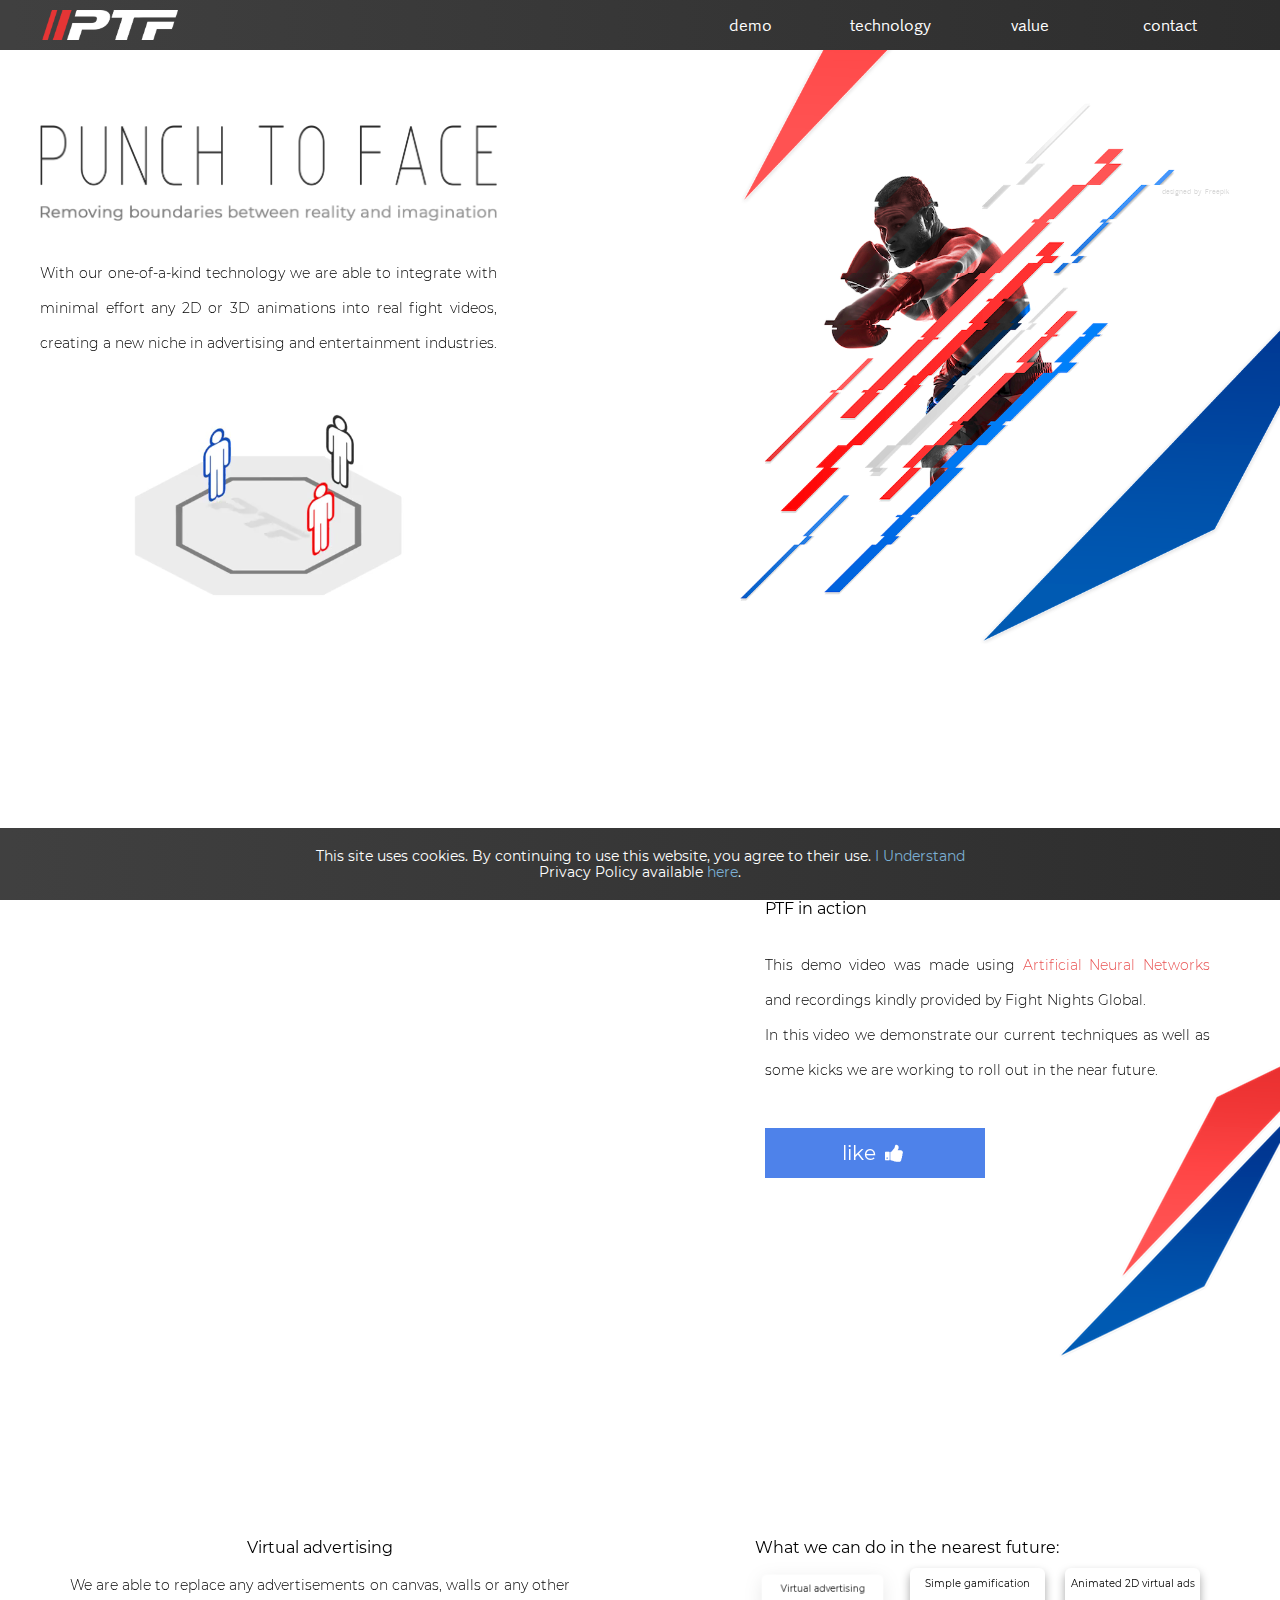
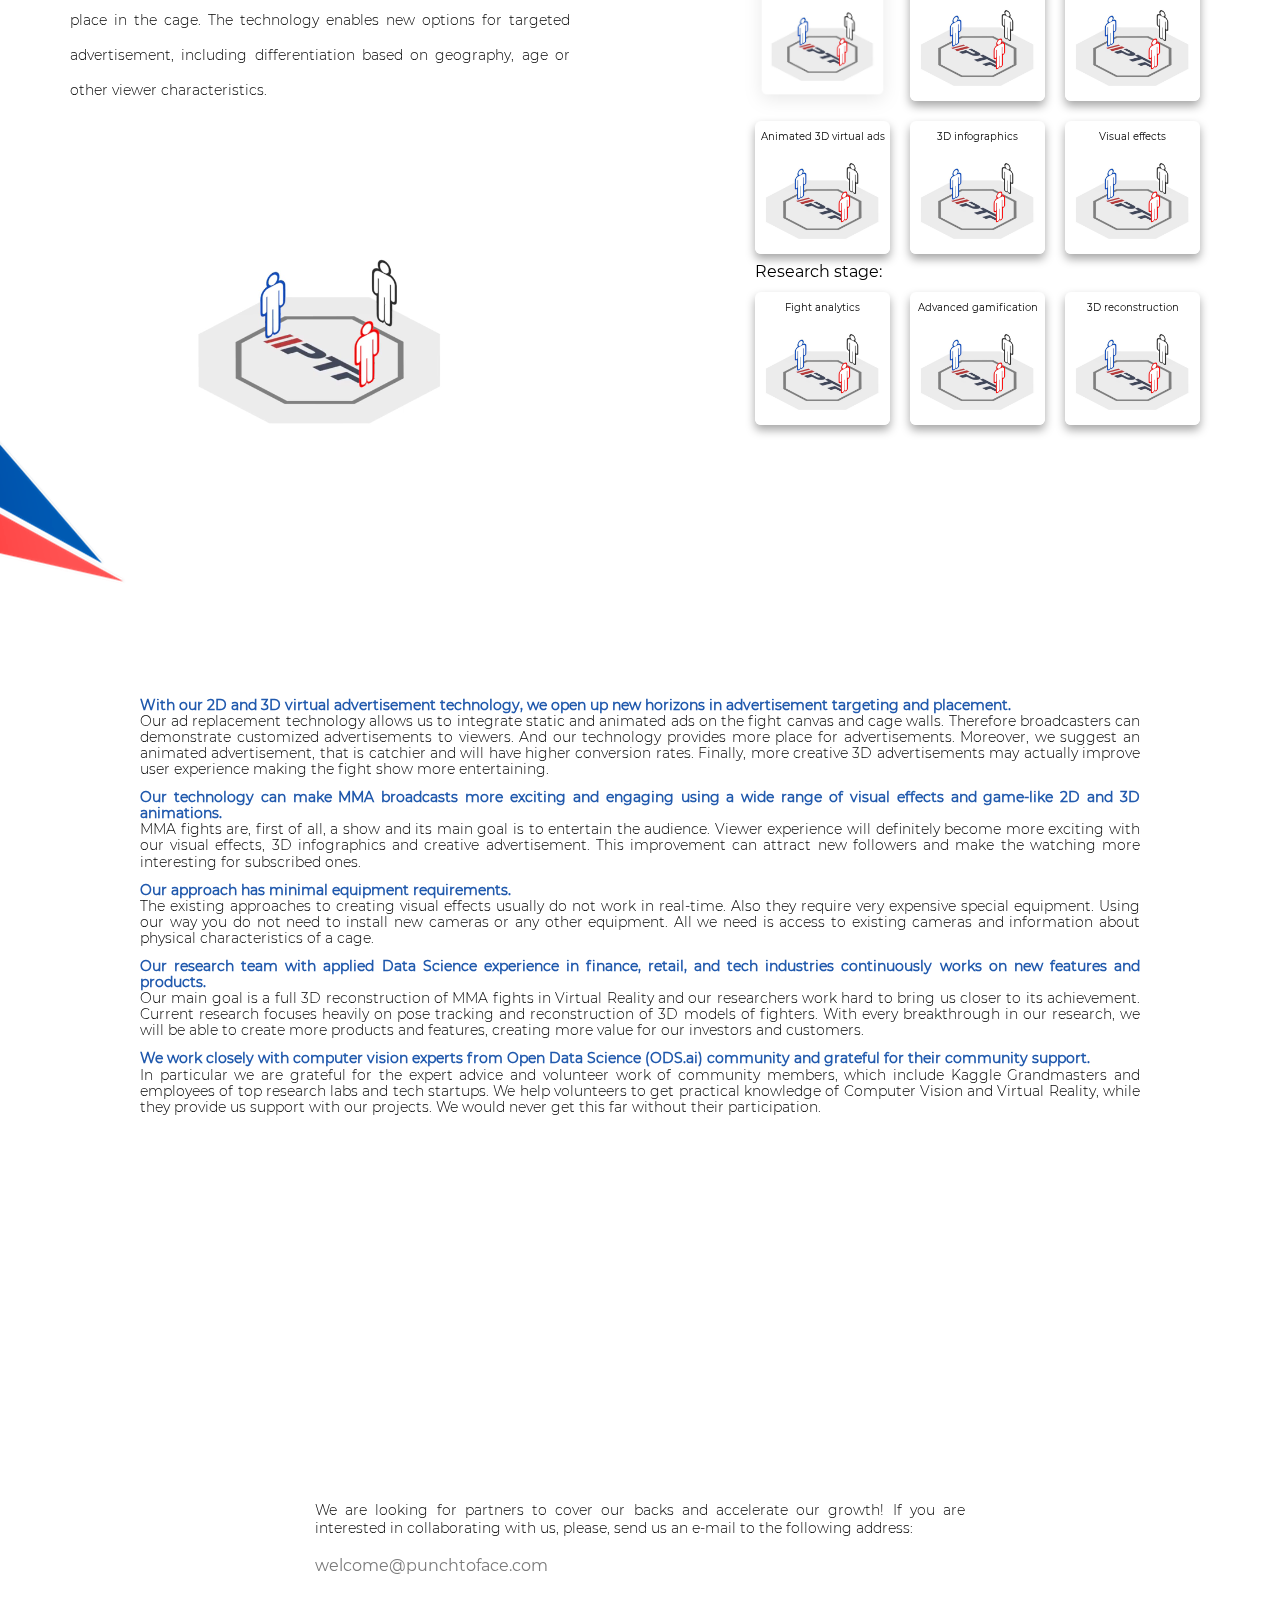
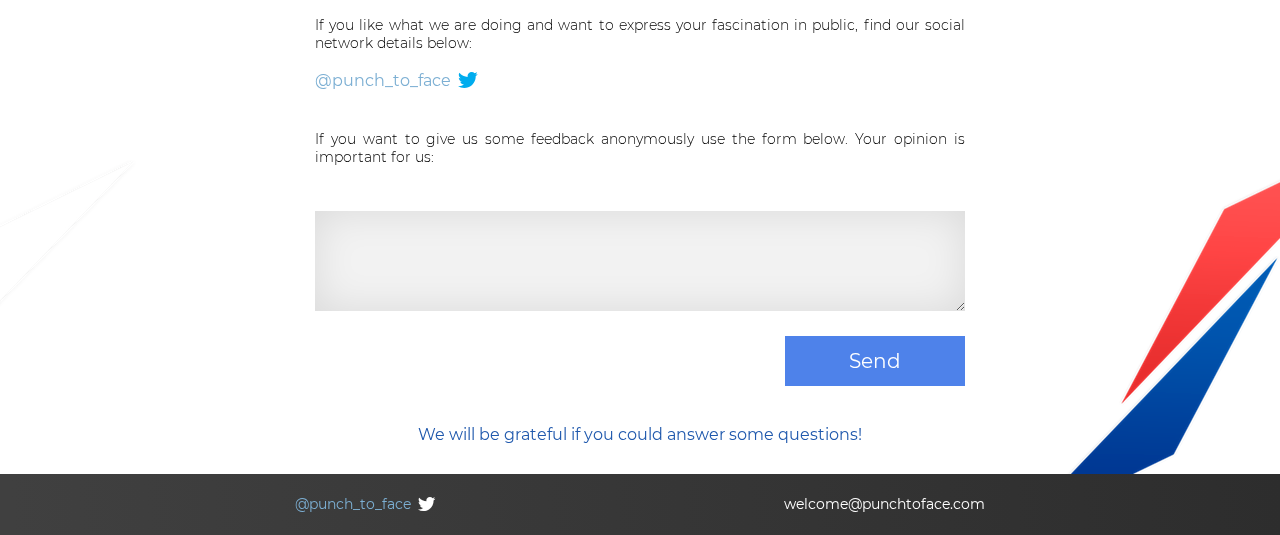
<file: index.html>
<!DOCTYPE html>
<html>
	<head>
		<html lang="en">
	<head>
		<!-- Global site tag (gtag.js) - Google Analytics -->
		<script async src="https://www.googletagmanager.com/gtag/js?id=UA-163800432-1"></script>
		<script>
		window.dataLayer = window.dataLayer || [];
		function gtag(){dataLayer.push(arguments);}
		gtag('js', new Date());

		gtag('config', 'UA-163800432-1');
		</script>

		<meta charset="utf-8">

		<title>Punch To Face</title>

		<link rel="apple-touch-icon" sizes="180x180" href="styles/favicon/apple-touch-icon.png">
		<link rel="icon" type="image/png" sizes="32x32" href="styles/favicon/favicon-32x32.png">
		<link rel="icon" type="image/png" sizes="16x16" href="styles/favicon/favicon-16x16.png">
		<link rel="manifest" href="styles/favicon/site.webmanifest">
		<link rel="stylesheet" type="text/css" href="styles/normalize.css">
		<link rel="stylesheet" type="text/css" href="styles/styles.css">
		<link rel="stylesheet" type="text/css" href="styles/fonts.css"> 
		<link rel="stylesheet" type="text/css" href="styles/header.css">
		<link rel="stylesheet" type="text/css" href="styles/main.css">
		<link rel="stylesheet" type="text/css" href="styles/footer.css">
		<link rel="stylesheet" href="styles/owl.carousel.min.css">
		<link rel="stylesheet" href="styles/owl.theme.default.min.css">
		<link rel="stylesheet" type="text/css" href="styles/media.css">

		<!-- meta http-equiv="Cache-Control" content="no-cache" -->
		<meta name="viewport" content="width=device-width, initial-scale=1">
	</head>
	<body>
		<header class="headbar">
			<div class="header__container flex-container">
				<a class="header__logo__link" href="#home">
					<div class="header__logo">
						<img src="img/ptf_logo_white.png">
					</div>
				</a>
				
				<ul class="header__navbar">
					<li>
						<a class="nav__link" href="#demo">demo</a>
					</li>
					<li>
						<a class="nav__link" href="#technology">technology</a>
					</li>
					<li>
						<a class="nav__link" href="#value">value</a>
					</li>
					<li>
						<a class="nav__link" href="#contact">contact</a>
					</li>
				</ul>
				<button class="mobile-nav__btn">
					<span class="icon-menu mob-nav__icon"></span>
				</button>
			</div>		
		</header>
		
		<div class="header__navbar_mobile flex-container">
			<ul class="navbar_mobile">
				<li>
					<a class="nav__link_mobile" href="#demo">demo</a>
				</li>
				<li>
					<a class="nav__link_mobile" href="#technology-mob">technology</a>
				</li>
				<li>
					<a class="nav__link_mobile" href="#value">value</a>
				</li>
				<li>
					<a class="nav__link_mobile" href="#contact">contact</a>
				</li>
			</ul>
		</div>
		
		<main id="home">
			<section class="intro__container flex-container">
				<figure class="intro__wrap">
					<div class="intro__project-name">
						<img src="img/ptfheadslogan1.png" alt="Punch To Face">
					</div>

					<figcaption class="intro__block_left">
						<h1 class="visually-hidden">
							Punch To Face
						</h1>
						<h2 class="visually-hidden">
							Removing boundaries between reality and imagination
						</h2>
						<p class="general-text intro__description">
							With our one-of-a-kind technology we are able to integrate with minimal effort any 2D or 3D animations into real fight videos, creating a new niche in advertising and entertainment industries.
						</p>
					</figcaption>

					 <div class="intro_pic_secondary">
					 	<a id='octagon_link' href="#technology">
							<video class="octagon__desktop" autoplay loop muted playsinline>
								<source src="video/octagon.webm" type="video/webm">
								<source src="video/octagon.mp4" type="video/mp4">
								<source src="video/octagon.ogv" type="video/ogg">
							</video>
							<video class="octagon__mobile" autoplay loop muted playsinline>
								<source src="video_mobile/octagon_mobile.webm" type="video/webm">
								<source src="video_mobile/octagon_mobile.mp4" type="video/mp4">
								<source src="video_mobile/octagon_mobile.ogv" type="video/ogg">
							</video>
						</a>
					</div>
				</figure>

				<div class="arrow-gif__container">
					<a class="nav__link" href="#demo">
						<img src="img/gif/demo_arrow_gif_2.gif">
					</a>
				</div>

				<figure class="intro__pic_wrap">
					<img src="img/fighter.png" alt="PTF-fighter">
				</figure>

				<a class="freepik" href="https://www.freepik.com">designed by Freepik</a>
					
			</section>

			<section id="demo" class="demo-slide__container flex-container">
				<div class="demo__wrap">
					<!-- <img class="youtube__frame" src="img/youtube-play.png"> -->
					<iframe class="demo-video" src="https://www.youtube.com/embed/l_4FK8nBmEA" frameborder="0" allow="accelerometer; autoplay; encrypted-media; gyroscope; picture-in-picture" allowfullscreen></iframe>

					<div class="like-btn__container">
						<button type="button" class="btn-blue like-btn_mobile" aria-label="LIKE-button">
							<span>like</span>
							<span class="icon-thumbs-up-alt"></span>
						</button>

						<div class="puch__animation__container_mobile">
							<img src="img/gif/punch.gif">
						</div>
					</div>
				</div>

				<div class="demo-descriprion__wrap">
					<h2 class="head-secondary demo-descriprion__head">
						PTF in action
					</h2>

					<p class="general-text demo__description">
						This demo video was made using <span class="line_red">Artificial Neural Networks</span> and recordings kindly provided by <a href="https://fightnights.ru/" title="Fight Nights Global Website">Fight Nights Global</a>.<br>
						In this video we demonstrate our current techniques as well as some kicks we are working to roll out in the near future.
					</p>


					<button type="button" class="btn-blue like-btn" aria-label="LIKE-button">
						<span>like</span>
						<span class="icon-thumbs-up-alt"></span>
					</button>

					<div class="puch__animation__container">
						<img src="img/gif/punch.gif">
					</div>
				</div>
			</section>

			<section id="technology-mob" class="technology__slider__wrap flex-container">
				<h2 class="head-secondary technology__slider__head slider__1__head">
					What we can do in the nearest future:
				</h2>

				<h2 class="head-secondary technology__slider__head slider__2__head">
					Research stage:
				</h2>

				<div class="owl-carousel owl-theme slider-style">
					<div class="item technology-item_mobile virt_adv_item_mob item__active">
						<h3 class="item__head">
							Virtual advertising
						</h3>
						<video class="technology__video_mobile active_pic" autoplay loop muted playsinline>
							<source src="video_mobile/virtual_fix_mobile.webm" type="video/webm">
							<source src="video_mobile/virtual_fix_mobile.mp4" type="video/mp4">
							<source src="video_mobile/virtual_fix_mobile.ogv" type="video/ogg">
						</video>
					</div>

					<div class="item technology-item_mobile simp_gam_item_mob">
						<h3 class="item__head">
							Simple gamification
						</h3>
						<img class="technology__video_frame active_pic" src="img/item_img_frame_mobile.png">
						<video class="technology__video_mobile"  preload="auto" muted playsinline>
							<source src="video_mobile/simple_gamification_mobile.webm" type="video/webm">
							<source src="video_mobile/simple_gamification_mobile.mp4" type="video/mp4">
							<source src="video_mobile/simple_gamification_mobile.ogv" type="video/ogg">
						</video> 					
					</div>

					<div class="item technology-item_mobile 2d_ads_item_mob">
						<h3 class="item__head">
							Animated 2D virtual ads
						</h3>
						<img class="technology__video_frame active_pic" src="img/item_img_frame_mobile.png">
						<video class="technology__video_mobile" preload="auto" muted playsinline>
							<source src="video_mobile/animated_2d_ads_mobile.webm" type="video/webm">
							<source src="video_mobile/animated_2d_ads_mobile.mp4" type="video/mp4">
							<source src="video_mobile/animated_2d_ads_mobile.ogv" type="video/ogg">
						</video>
					</div>

					<div class="item technology-item_mobile vis_eff_item_mob">
						<h3 class="item__head">
							Visual effects
						</h3>
						<img class="technology__video_frame active_pic" src="img/item_img_frame_mobile.png">
						<video class="technology__video_mobile" preload="auto" muted playsinline>
							<source src="video_mobile/virtual_effects_mobile.webm" type="video/webm">
							<source src="video_mobile/virtual_effects_mobile.mp4" type="video/mp4">
							<source src="video_mobile/virtual_effects_mobile.ogv" type="video/ogg">
						</video> 
					</div>

					<div class="item technology-item_mobile 3d_inf_item_mob">
						<h3 class="item__head">
							3D infographics
						</h3>
						<img class="technology__video_frame active_pic" src="img/item_img_frame_mobile.png">
						<video class="technology__video_mobile" preload="auto" muted playsinline>
							<source src="video_mobile/3d_infographics_mobile.webm" type="video/webm">
							<source src="video_mobile/3d_infographics_mobile.mp4" type="video/mp4">
							<source src="video_mobile/3d_infographics_mobile.ogv" type="video/ogg">
						</video> 
					</div>

					<div class="item technology-item_mobile 3d_ads_item_mob">
						<h3 class="item__head">
							Animated 3D virtual ads
						</h3>
						<img class="technology__video_frame active_pic" src="img/item_img_frame_mobile.png">
						<video class="technology__video_mobile" preload="auto" muted playsinline>
							<source src="video_mobile/3d_fix_mobile.webm" type="video/webm">
							<source src="video_mobile/3d_fix_mobile.mp4" type="video/mp4">
							<source src="video_mobile/3d_fix_mobile.ogv" type="video/ogg">
						</video>
					</div>

					<div class="item technology-item_mobile 3d_rec_item_mob">
						<h3 class="item__head">
							3D reconstruction
						</h3>
						<img class="technology__video_frame active_pic" src="img/item_img_frame_mobile.png">
						<video class="technology__video_mobile" preload="auto" muted playsinline>
							<source src="video_mobile/3d_reconstruction_mobile.webm" type="video/webm">
							<source src="video_mobile/3d_reconstruction_mobile.mp4" type="video/mp4">
							<source src="video_mobile/3d_reconstruction_mobile.ogv" type="video/ogg">
						</video> 
					</div>

					<div class="item technology-item_mobile adv_gam_item_mob">
						<h3 class="item__head">
							Advanced gamification
						</h3>
						<img class="technology__video_frame active_pic" src="img/item_img_frame_mobile.png">
						<video class="technology__video_mobile" preload="auto" muted playsinline>
							<source src="video_mobile/advanced_gamification_mobile.webm" type="video/webm">
							<source src="video_mobile/advanced_gamification_mobile.mp4" type="video/mp4">
							<source src="video_mobile/advanced_gamification_mobile.ogv" type="video/ogg">
						</video> 
					</div>

					<div class="item technology-item_mobile fi_anal_item_mob">
						<h3 class="item__head">
							Fight analytics
						</h3>
						<img class="technology__video_frame active_pic" src="img/item_img_frame_mobile.png">
						<video class="technology__video_mobile" preload="auto" muted playsinline>
							<source src="video_mobile/fight_anal_mobile.webm" type="video/webm">
							<source src="video_mobile/fight_anal_mobile.mp4" type="video/mp4">
							<source src="video_mobile/fight_anal_mobile.ogv" type="video/ogg">
						</video> 
					</div>
				</div>
			</section>

			<section id="technology" class="technology-slide__container flex-container">
				<div class="technology__wrap_left">
					<div id="simp_gam_card" class="technology__card">
						<figure class="card">
							<figcaption>
								<h2 class="head-secondary technology__head">
									Simple gamification
								</h2>

								<p class="general-text technology__description">
									Many of MMA fans also enjoy playing fight games and would appreciate some of the game features appear on live airings and replays of MMA fights. We can use the information on position of fighters in the video frame to add things like animation of fighter`s name or adding rotating circles around fighter`s legs. We can also add health bars or any other game-like 2D or 3D animations 
								</p>
							</figcaption>

							<div class="technology__pic_wrap">
								<video class="technology__card__video" muted playsinline>
									<source src="video/simple_gamification.webm" type="video/webm">
									<source src="video/simple_gamification.mp4" type="video/mp4">
									<source src="video/simple_gamification.ogv" type="video/ogg">
								</video> 
							</div>
						</figure>
					</div>

					<div id="virt_adv_card" class="technology__card card__active card__default">
						<figure class="card">
							<figcaption>
								<h2 class="head-secondary technology__head">
									Virtual advertising
								</h2>

								<p class="general-text technology__description">
									 We are able to replace any advertisements on canvas, walls or any other place in the cage. The technology enables new options for targeted advertisement, including differentiation based on geography, age or other viewer characteristics.
								</p>
							</figcaption>

							<div class="technology__pic_wrap">
								<video class="technology__card__video" autoplay loop muted playsinline>
									<source src="video/virtual_fix.webm" type="video/webm">
									<source src="video/virtual_fix.mp4" type="video/mp4">
									<source src="video/virtual_fix.ogv" type="video/ogg">
								</video> 
							</div>
						</figure>
					</div>

					<div id="2d_ads_card" class="technology__card">
						<figure class="card">
							<figcaption>
								<h2 class="head-secondary technology__head">
									Animated 2D virtual ads
								</h2>

								<p class="general-text technology__description">
									 Ads on canvas and cage posts are static, however, our replacement technology can change animated 2D advertisements on planes during the fight. Such ads can entertain viewers and attract new ones. All we need is a video of an ad and we would overlay it on canvas or cage post’s planes.

								</p>
							</figcaption>

							<div class="technology__pic_wrap">
								<video class="technology__card__video"  muted playsinline>
									<source src="video/animated_2d_ads.webm" type="video/webm">
									<source src="video/animated_2d_ads.mp4" type="video/mp4">
									<source src="video/animated_2d_ads.ogv" type="video/ogg">
								</video> 
							</div>
						</figure>
					</div>

					<div id="3d_ads_card" class="technology__card">
						<figure class="card">
							<figcaption>
								<h2 class="head-secondary technology__head">
									Animated 3D virtual ads
								</h2>

								<p class="general-text technology__description">
									 Thanks to our algorithms we can find out everything about the video camera based on the movement of logos on canvas and cage walls. Considering this information, we can put any 3D objects anywhere inside the cage. More important, it will not look artificial. Thus, more advertisements can be put inside the fight scene bringing even more advertising revenue.

								</p>
							</figcaption>

							<div class="technology__pic_wrap">
								<video class="technology__card__video"  muted playsinline>
									<source src="video/3d_fix.webm" type="video/webm">
									<source src="video/3d_fix.mp4" type="video/mp4">
									<source src="video/3d_fix.ogv" type="video/ogg">
								</video>
							</div>
						</figure>
					</div>

					<div id="3d_inf_card" class="technology__card">
						<figure class="card">
							<figcaption>
								<h2 class="head-secondary technology__head">
									3D infographics
								</h2>

								<p class="general-text technology__description">
									 Other than for advertisements, our 3D technology can also be used to present some fight-related facts in a more exciting way. 3D donut bar chart rising from the edge of the canvas or heat maps of punch placements on the rotating 3D model of the human body - these options are limited only by the imagination of the designer.

								</p>
							</figcaption>

							<div class="technology__pic_wrap">
								<video class="technology__card__video"  muted playsinline>
									<source src="video/3d_infographics.webm" type="video/webm">
									<source src="video/3d_infographics.mp4" type="video/mp4">
									<source src="video/3d_infographics.ogv" type="video/ogg">
								</video> 
							</div>
						</figure>
					</div>

					<div id="vis_eff_card" class="technology__card">
						<figure class="card">
							<figcaption>
								<h2 class="head-secondary technology__head">
									Visual effects
								</h2>

								<p class="general-text technology__description">
									 Our technology allows us to put any 2D or 3D animation anywhere on the scene and our abilities are not limited only by advertisements or infographics. MMA fight is, first of all, a show, and our technology can make this show more thrilling, exciting and engaging. Sparks flying from fighters gloves, thunders inside the cage or flames coming from fighters bodies - everything is possible with us.

								</p>
							</figcaption>

							<div class="technology__pic_wrap">
								<video class="technology__card__video" muted playsinline>
									<source src="video/virtual_effects.webm" type="video/webm">
									<source src="video/virtual_effects.mp4" type="video/mp4">
									<source src="video/virtual_effects.ogv" type="video/ogg">
								</video> 
							</div>
						</figure>
					</div>

					<div id="fi_anal_card" class="technology__card">
						<figure class="card">
							<figcaption>
								<h2 class="head-secondary technology__head">
									Fight analytics
								</h2>

								<p class="general-text technology__description">
									 We are currently doing research on pose tracking, and once the research is completed, we will be able to collect very useful data on fighter movements. This data can be used to measure the speed of kicks and punches, or even to detect mistakes in fighter techniques. Pose tracking will definitely improve the training process of MMA fighters, it will also provide more interesting information to entertain loyal followers of the sport.
								</p>
							</figcaption>

							<div class="technology__pic_wrap">
								<video class="technology__card__video" muted playsinline>
									<source src="video/fight_anal.webm" type="video/webm">
									<source src="video/fight_anal.mp4" type="video/mp4">
									<source src="video/fight_anal.ogv" type="video/ogg">
								</video> 
							</div>
						</figure>
					</div>

					<div id="adv_gam_card" class="technology__card">
						<figure class="card">
							<figcaption>
								<h2 class="head-secondary technology__head">
									Advanced gamification
								</h2>

								<p class="general-text technology__description">
									 Information on fighter poses would also expand our possibilities on the gamification front. Knowledge of positions of fighter’s joints will allow us to precisely classify different moves and to add appropriate visual effects. We can also use this information to be sure that our animations precisely follow the movements of fighters, opening up even more options for a designer’s imagination.
								</p>
							</figcaption>

							<div class="technology__pic_wrap">
								<video class="technology__card__video"  muted playsinline>
									<source src="video/advanced_gamification.webm" type="video/webm">
									<source src="video/advanced_gamification.mp4" type="video/mp4">
									<source src="video/advanced_gamification.ogv" type="video/ogg">
								</video> 
							</div>
						</figure>
					</div>

					<div id="3d_rec_card" class="technology__card">
						<figure class="card">
							<figcaption>
								<h2 class="head-secondary technology__head">
									3D reconstruction
								</h2>

								<p class="general-text technology__description">
									The Holy Grail of the Punch-To-Face project is a full 3D reconstruction of MMA fights in Virtual Reality. We work on recreating 3D models of fighters and giving them the ability to copy real fighters moves precisely. When we achieve this goal, there will be an opportunity to watch the fight from any perspective, even from the referee’s viewpoint or fighters themselves. It will take fight replays to a whole new level. 
								</p>
							</figcaption>

							<div class="technology__pic_wrap">
								<video class="technology__card__video" muted playsinline>
									<source src="video/3d_reconstruction.webm" type="video/webm">
									<source src="video/3d_reconstruction.mp4" type="video/mp4">
									<source src="video/3d_reconstruction.ogv" type="video/ogg">
								</video> 
							</div>
						</figure>
					</div>
				</div>

				<div class="technology__wrap_right">
					<h2 class="head-secondary technology__items__head">
						What we can do in the nearest future:
					</h2>

					<ul class="technology__items_list">
						<li id="2d_ads_item" class="technology-item">
							<h3 class="item__head">
								Animated 2D virtual ads
							</h3>
							<img class="technology__video_frame active_pic" src="img/item_img_frame.png">
							<video class="technology__item__video" preload='auto' muted playsinline>
								<source src="video/animated_2d_ads.webm" type="video/webm">
								<source src="video/animated_2d_ads.mp4" type="video/mp4">
								<source src="video/animated_2d_ads.ogv" type="video/ogg">
							</video>						
						</li>

						<li id="simp_gam_item" class="technology-item">
							<h3 class="item__head">
								Simple gamification
							</h3>
							<img class="technology__video_frame active_pic" src="img/item_img_frame.png">
							<video class="technology__item__video" preload='auto' muted playsinline>
								<source src="video/simple_gamification.webm" type="video/webm">
								<source src="video/simple_gamification.mp4" type="video/mp4">
								<source src="video/simple_gamification.ogv" type="video/ogg">
							</video> 
						</li>

						<li id="virt_adv_item" class="technology-item technology-item__active">
							<h3 class="item__head">
								Virtual advertising
							</h3>
							<img class="technology__video_frame active_pic" src="img/item_img_frame.png">
							<video class="technology__item__video" preload='auto' muted playsinline>
								<source src="video/virtual_fix.webm" type="video/webm">
								<source src="video/virtual_fix.mp4" type="video/mp4">
								<source src="video/virtual_fix.ogv" type="video/ogg">
							</video> 
						</li>

						<li id="vis_eff_item"  class="technology-item">
							<h3 class="item__head">
								Visual effects
							</h3>
							<img class="technology__video_frame active_pic" src="img/item_img_frame.png">
							<video class="technology__item__video"  preload='auto' muted playsinline>
								<source src="video/virtual_effects.webm" type="video/webm">
								<source src="video/virtual_effects.mp4" type="video/mp4">
								<source src="video/virtual_effects.ogv" type="video/ogg">
							</video> 
						</li>

						<li id="3d_inf_item" class="technology-item">
							<h3 class="item__head">
								3D infographics
							</h3>
							<img class="technology__video_frame active_pic" src="img/item_img_frame.png">
							<video class="technology__item__video"   preload='auto' muted playsinline>
								<source src="video/3d_infographics.webm" type="video/webm">
								<source src="video/3d_infographics.mp4" type="video/mp4">
								<source src="video/3d_infographics.ogv" type="video/ogg">
							</video> 
						</li>

						<li id="3d_ads_item" class="technology-item">
							<h3 class="item__head">
								Animated 3D virtual ads
							</h3>
							<img class="technology__video_frame active_pic" src="img/item_img_frame.png">
							<video class="technology__item__video"  preload='auto' muted playsinline>
								<source src="video/3d_fix.webm" type="video/webm">
								<source src="video/3d_fix.mp4" type="video/mp4">
								<source src="video/3d_fix.ogv" type="video/ogg">
							</video>
						</li>
					</ul>

					<h2 class="head-secondary technology__items__head">
						Research stage:
					</h2>

					<ul class="technology__items_list">
						<li id="3d_rec_item" class="technology-item">
							<h3 class="item__head">
								3D reconstruction
							</h3>
							<img class="technology__video_frame active_pic" src="img/item_img_frame.png">
							<video class="technology__item__video"   preload='auto' muted playsinline>
								<source src="video/3d_reconstruction.webm" type="video/webm">
								<source src="video/3d_reconstruction.mp4" type="video/mp4">
								<source src="video/3d_reconstruction.ogv" type="video/ogg">
							</video> 
						</li>

						<li id="adv_gam_item" class="technology-item">
							<h3 class="item__head">
								Advanced gamification
							</h3>
							<img class="technology__video_frame active_pic" src="img/item_img_frame.png">
							<video class="technology__item__video" preload='auto' muted playsinline>
								<source src="video/advanced_gamification.webm" type="video/webm">
								<source src="video/advanced_gamification.mp4" type="video/mp4">
								<source src="video/advanced_gamification.ogv" type="video/ogg">
							</video> 
						</li>

						<li id="fi_anal_item" class="technology-item">
							<h3 class="item__head">
								Fight analytics
							</h3>
							<img class="technology__video_frame active_pic" src="img/item_img_frame.png">
							<video class="technology__item__video" preload='auto' muted playsinline>
								<source src="video/fight_anal.webm" type="video/webm">
								<source src="video/fight_anal.mp4" type="video/mp4">
								<source src="video/fight_anal.ogv" type="video/ogg">
							</video> 
						</li>
					</ul>
				</div>
			</section>
			
			<section id="value" class="value-slide__container flex-container">
				<!-- <h2 class="head-secondary value__head">
					Value
				</h2> -->

				<ul class="value__list">
					<li class="value__item">
						<span class="value__item__first-line_blue"> With our 2D and 3D virtual advertisement technology, we open up new horizons in advertisement targeting and placement.</span><br>
						Our ad replacement technology allows us to integrate static and animated ads on the fight canvas and cage walls. Therefore broadcasters can demonstrate customized advertisements to viewers. And our technology provides more place for advertisements. Moreover, we suggest an animated advertisement, that is catchier and will have higher conversion rates. Finally, more creative 3D advertisements may actually improve user experience making the fight show more entertaining.

					</li>
					<li class="value__item">
						<span class="value__item__first-line_blue">Our technology can make MMA broadcasts more exciting and engaging using a wide range of visual effects and game-like 2D and 3D animations.</span><br>
						MMA fights are, first of all, a show and its main goal is to entertain the audience. Viewer experience will definitely become more exciting with our visual effects, 3D infographics and creative advertisement. This improvement can attract new followers and make the watching more interesting for subscribed ones.

					</li>
					<li class="value__item">
						<span class="value__item__first-line_blue">Our approach has minimal equipment requirements.</span><br>
						The existing approaches to creating visual effects usually do not work in real-time. Also they require very expensive special equipment. Using our way you do not need to install new cameras or any other equipment. All we need is access to existing cameras and information about physical characteristics of a cage.
					</li>
					<li class="value__item">
						<span class="value__item__first-line_blue">Our research team with applied Data Science experience in finance, retail, and tech industries continuously works on new features and products.</span><br>
						Our main goal is a full 3D reconstruction of MMA fights in Virtual Reality and our researchers work hard to bring us closer to its achievement. Current research focuses heavily on pose tracking and reconstruction of 3D models of fighters. With every breakthrough in our research, we will be able to create more products and features, creating more value for our investors and customers.

					</li>
					<li class="value__item">
						<span class="value__item__first-line_blue">We work closely with computer vision experts from <a href="https://ods.ai" title="ODS website">Open Data Science (ODS.ai)</a> community and grateful for their community support.</span><br>
						In particular we are grateful for the expert advice and volunteer work of community members, which include Kaggle Grandmasters and employees of top research labs and tech startups. We help volunteers to get practical knowledge of Computer Vision and Virtual Reality, while they provide us support with our projects. We would never get this far without their participation.
					</li>
				</ul>
			</section>

			<section class="animation__container flex-container">
				<div class="animation__wrap">
					<video autoplay loop muted playsinline>
						<source src="video/running_animation_1.webm" type="video/webm">
						<source src="video/running_animation_1.mp4" type="video/mp4">
						<source src="video/running_animation_1.ogv" type="video/ogg">
					</video>
				</div>
			</section>

			<section id="contact" class="contacts-slide__container flex-container">
				<h2 class="contacts__head head-secondary">
					Contact
				</h2>
				<div class="email__wrap">
					<p class="email__introduction general-text">
						We are looking for partners to cover our backs and accelerate our growth! If you are interested in collaborating with us, please, send us an e-mail to the following address:
					</p>

					<span class="email__address">
						<a href="mailto:welcome@punchtoface.com" title="Write Us">	
							welcome@punchtoface.com
						</a>
					</span>
				</div>

				<div class="twitter__wrap">
					<p class="twitter__introduction general-text">
						If you like what we are doing and want to express your fascination in public, find our social network details below:
					</p>

					<span class="twitter__links">
						<a href="https://twitter.com/punch_to_face" title="Our Twitter">
							@punch_to_face	
						</a>

						<a href="https://twitter.com/punch_to_face" title="Our Twitter">
							<span class="icon-twitter"></span>
						</a>
					</span>
				</div>

				<form class="feedback-form__wrap" method="post" enctype="application/x-www-form-urlencoded">
					<label for="feedback__text" class="feedback__introduction general-text">
						If you want to give us some feedback anonymously use the form below. Your opinion is important for us:
					</label>

					<textarea id="feedback__text" type="text" name="feedbackText" required></textarea>

					<input class="btn-blue feedback__submit" type="submit" name="feedbackSubmitBtn" value="Send">
				</form>

				<div class="poll__wrap">
					<p class="poll__invitation">
						<a class="poll__link head-secondary" href="https://forms.gle/kBLjBeJoW3fzpiqq8" title="Go to the poll">
							We will be grateful if you could answer some questions!
						</a>
					</p>
				</div>
				
			</section>
		</main>
		
		<footer class="footer-bar">
			<div class="footer__container flex-container">
				<address class="address__wrap">
					<span class="twitter__links footer__link">
						<a href="https://twitter.com/punch_to_face" title="Our Twitter">
							@punch_to_face	
						</a>

						<a href="https://twitter.com/punch_to_face" title="Our Twitter">
							<span class="icon-twitter footer_icon"></span>
						</a>
					</span>

					<span class="email__address footer__email">
						<a href="mailto:welcome@punchtoface.com" title="Write Us">	
							welcome@punchtoface.com
						</a>
					</span>
				</address>
			</div>
		</footer>

		<script src="script/jquery-3.4.1.min.js"></script>
		<script src="script/cookie_message.js"></script>
		<script src="script/owl.carousel.min.js"></script>
		<script src="script/modernizr-custom.js"></script>
		<script src="script/script.js"></script>
	</body>
</html>
</file>
<file: styles/styles.css>
html {
  -webkit-box-sizing: border-box;
  box-sizing: border-box;
  scroll-behavior: smooth;
}

*,
*::before,
*::after {
  -webkit-box-sizing: inherit;
          box-sizing: inherit;
}

body {
  position: relative;
  min-width: 320px;
  margin: 0 auto;
  background-color: #ffffff;
} 

img {
  display: block;
  max-width: 100%;
  height: auto;
  -moz-user-select: none; 
  -webkit-user-select: none; 
  -ms-user-select: none; 
  user-select: none;
}

video {
    width: 100%;
  height: auto;
}

a {
  text-decoration: none !important;
  color: inherit;
  cursor: pointer;
}

ul {
  list-style: none;
  padding: 0;
  margin: 0;
}

li {
  list-style-type: none;
}

h1, h2, h3, h4, p {
  padding: 0;
  margin: 0;
}

table, tr, td {
  border: none;
}

figure{
  margin: 0;
}

form, input, button {
  outline: none;
  border: none;
}

input {
  display: block;
  font-size: inherit;
}

input[type="submit"], button {
   cursor: pointer;
}

button {
  cursor: pointer;
}

address {
  font-style: normal;
}

.visually-hidden {
  position: absolute;
  clip: rect(1px 1px 1px 1px);
  clip: rect(1px, 1px, 1px, 1px);
  padding: 0;
  border: 0;
  height: 1px;
  width: 1px;
  overflow: hidden;
}

.clearfix::after {
  content: "";
  display: table;
  clear: both;
}

.flex-container {
  display: -webkit-box;
  display: -ms-flexbox;
  display: flex;
  max-width: 1440px;
  min-width: 320px;
  margin: 0 auto;
}
</file>
<file: styles/fonts.css>
/* montserrat-300 - latin */
@font-face {
  font-family: 'Montserrat';
  font-style: normal;
  font-weight: 300;
  src: url('fonts/montserrat-v14-latin-300.eot'); /* IE9 Compat Modes */
  src: local('Montserrat Light'), local('Montserrat-Light'),
       url('fonts/montserrat-v14-latin-300.eot?#iefix') format('embedded-opentype'), /* IE6-IE8 */
       url('fonts/montserrat-v14-latin-300.woff2') format('woff2'), /* Super Modern Browsers */
       url('fonts/montserrat-v14-latin-300.woff') format('woff'), /* Modern Browsers */
       url('fonts/montserrat-v14-latin-300.ttf') format('truetype'), /* Safari, Android, iOS */
       url('fonts/montserrat-v14-latin-300.svg#Montserrat') format('svg'); /* Legacy iOS */
}
/* montserrat-regular - latin */
@font-face {
  font-family: 'Montserrat';
  font-style: normal;
  font-weight: 400;
  src: url('fonts/montserrat-v14-latin-regular.eot'); /* IE9 Compat Modes */
  src: local('Montserrat Regular'), local('Montserrat-Regular'),
       url('fonts/montserrat-v14-latin-regular.eot?#iefix') format('embedded-opentype'), /* IE6-IE8 */
       url('fonts/montserrat-v14-latin-regular.woff2') format('woff2'), /* Super Modern Browsers */
       url('fonts/montserrat-v14-latin-regular.woff') format('woff'), /* Modern Browsers */
       url('fonts/montserrat-v14-latin-regular.ttf') format('truetype'), /* Safari, Android, iOS */
       url('fonts/montserrat-v14-latin-regular.svg#Montserrat') format('svg'); /* Legacy iOS */
}

@font-face {
  font-family: 'Icosp3';
  src: url('fonts/isocp3.ttf');
}
  
@font-face {
  font-family: 'Euphemia';
  font-style: normal;
  font-weight: 400;
  src: url('fonts/euphemia.ttf');
}

@font-face {
  font-family: 'fontello';
  src: url('fonts/fontello.eot?96529240');
  src: url('fonts/fontello.eot?96529240#iefix') format('embedded-opentype'),
       url('fonts/fontello.woff2?96529240') format('woff2'),
       url('fonts/fontello.woff?96529240') format('woff'),
       url('fonts/fontello.ttf?96529240') format('truetype'),
       url('fonts/fontello.svg?96529240#fontello') format('svg');
  font-weight: normal;
  font-style: normal;
}
/* Chrome hack: SVG is rendered more smooth in Windozze. 100% magic, uncomment if you need it. */
/* Note, that will break hinting! In other OS-es font will be not as sharp as it could be */
/*
@media screen and (-webkit-min-device-pixel-ratio:0) {
  @font-face {
    font-family: 'fontello';
    src: url('../font/fontello.svg?96529240#fontello') format('svg');
  }
}
*/
 
 [class^="icon-"]:before, [class*=" icon-"]:before {
  font-family: "fontello";
  font-style: normal;
  font-weight: normal;
  speak: none;
 
  display: inline-block;
  text-decoration: inherit;
  width: 1em;
  margin-right: .2em;
  text-align: center;
  /* opacity: .8; */
 
  /* For safety - reset parent styles, that can break glyph codes*/
  font-variant: normal;
  text-transform: none;
 
  /* fix buttons height, for twitter bootstrap */
  line-height: 1em;
 
  /* Animation center compensation - margins should be symmetric */
  /* remove if not needed */
  margin-left: .2em;
 
  /* you can be more comfortable with increased icons size */
  /* font-size: 120%; */
 
  /* Font smoothing. That was taken from TWBS */
  -webkit-font-smoothing: antialiased;
  -moz-osx-font-smoothing: grayscale;
 
  /* Uncomment for 3D effect */
  /* text-shadow: 1px 1px 1px rgba(127, 127, 127, 0.3); */
}
 
.icon-twitter:before { content: '\e800'; } /* '' */
.icon-menu:before { content: '\f0c9'; } /* '' */
.icon-thumbs-up-alt:before { content: '\f164'; } /* '' */
</file>
<file: styles/header.css>
.headbar {
	position: fixed;
	top: 0;
	right: 0;
	left: 0;
	z-index: 4;
	background-image: linear-gradient(267deg, #2d2d2d 0%, #404040 99%);
	padding: 0 40px;
}

.header__container {
	width: 100%;
	justify-content: space-between;
	align-items: center;
} 

.header__logo {
	max-width: 140px;
}

.header__logo__link {
	width: 220px;
}

.header__navbar {
	display: flex;
	justify-content: space-between;
	align-items: center;
	width: 560px;
}

.header__logo, .header__navbar li {
	display: inline-block;
	vertical-align: middle;
}

.header__navbar li:last-child {
	padding-right: 0;
}

.nav__link {
	display: block;
	width: 140px;
	height: 50px;
	text-align: center;
	line-height: 50px;
	font-family: Euphemia, sans-serif;
	font-size: 16px;
	color: #ffffff;
}

.mobile-nav__btn {
	display: none;
	padding: 0;
	background-color: #313131;
	color: white;
}

.icon-menu {
	font-size: 32px;
}

.header__navbar_mobile {
	display: none;
	position: fixed;
	top: 0;
	right: 0;
	left: 0;
	z-index: 3;
	align-items: center;
	justify-content: center;
	background-color: #3d3d3d;
	max-width: 100%;
	margin-top: 52px;
	padding: 3px 0;
}

.navbar_mobile {
	width: 100%;
	display: flex;
	justify-content: space-between;
	align-items: center;
}

.navbar_mobile li {
	display: flex;
	width: 192px;
	border-right: 1px solid #313131;
	margin: 10px 0;
	justify-content: center;
}

.navbar_mobile li:last-child {
	border: none;
}

.nav__link_mobile {
	display: block;
	text-align: center;
	line-height: 26px;
	font-family: Euphemia, sans-serif;
	font-size: 14px;
	color: #ffffff;
}
</file>
<file: styles/main.css>
main {
	padding-top: 50px;
}

.headbar {
	display: flex;
}
.intro__container, .video-slide__container {
	justify-content: space-between;
}

.intro__container {
	padding-bottom: 50px;
}

.intro__wrap {
	display: flex;
	flex-direction: column;
	align-items: center;
	max-width: 457px;
	margin: 75px 0 0 100px;
}

.arrow-gif__container {
	width: 150px;
	align-self: flex-end;
	padding-bottom: 100px;
}

.intro__block_left {
	z-index: 2;
}

.head-secondary {
	font-size: 16px;
	color: black;
	font-family: 'Montserrat';
	font-weight: 400;
}

.technology__head {
	text-align: center;
}

.intro__description {
	margin-top: 35px;
	text-align: justify;
}

.general-text {
	font-size: 14px;
	line-height: 35px;
	color: black;
	font-family: 'Montserrat';
	font-weight: 300;
}

.intro_pic_secondary {
	max-width: 320px;
	margin-top: 30px;
	overflow: hidden;
}

.intro_gif {
	max-width: 320px;
	margin-top: 30px;
}

.octagon__mobile {
	display: none;
}

.intro__pic_wrap {
	max-width: 620px;
	margin: 0;
}

.freepik {
	position: absolute;
	top: 5%;
	right: 3%;
	width: 80px;
	font-family: Euphemia, sans-serif;
	/*font-size: 10px;*/
	font-size: 7px;
	color: grey;
	margin: 0 auto;
	opacity: 0.3;
}

.demo-slide__container {
	padding: 180px 260px 180px 130px;
	justify-content: space-between;
	background: url(img/arrow_slide_2.png) 100% 89% no-repeat;
}

.demo-video {
	width: 560px; 
	height: 315px;
/*	box-shadow: 0 5px 15px rgba(0,0,0,0.7);*/
	filter: drop-shadow(0 0 8px rgba(0,0,0,0.31));
/*	border: 1px solid white;*/
/*	border-radius: 10px;*/
}

.demo-descriprion__wrap {
	display: flex;
	flex-direction: column;
	max-width: 445px;
	margin-left: 20px;
}

.demo__description {
	margin-top: 30px;
	text-align: justify;
}

.btn-blue {
	background-color: #4e82ea;
	color: white;
	font-size: 20px;
	font-family: 'Montserrat';
	font-weight: 400;
}

.like-btn__container {
	display: flex;
	flex-direction: column;
	width: 200px;
	min-height: 90px;
}

.like-btn {
	width: 270px;
	height: 55px;
	margin-top: 40px;
}

.like-btn_mobile {
	display: none;
	width: 200px;
	height: 40px;
	margin-top: 50px;
}

.puch__animation__container {
	display: none;
	width: 270px;
	height: 40px;
	margin-top: 40px;
}

.puch__animation__container_mobile {
	display: none;
	width: 200px;
	height: 40px;
	margin-top: 50px;
}

.technology-slide__container {
	padding: 80px 190px 150px 130px;
	justify-content: space-between;
	background: url(img/arrow_slide_3.png) 0 80% no-repeat;
}

.technology__wrap_left {
	display: flex;
	max-width: 410px;
	margin-right: 20px;
}

.technology__card {
	width: 100%;
	display: none;
}

.card__default {
	display: block;
}

.card {
	display: flex;
	flex-direction: column;
	align-items: center;
}

.technology__description {
	margin-top: 50px;
	text-align: justify;
	min-height: 280px;
}

.technology__pic_wrap {
	max-width: 290px;
	margin-top: -10px;
	overflow: hidden;
	z-index: -3;
}

.technology__wrap_right {
	max-width: 465px;
}

.technology__items__head {
	margin-left: 10px;
}

.technology__items_list {
	display: flex;
	flex-direction: row-reverse;
	justify-content: space-around;
	flex-wrap: wrap;
}

.technology-item {
	width: 130px;
	flex-grow: 1;
	display: block;
	margin: 10px;
	border-radius: 6px;
	filter: drop-shadow(0px 5px 5px rgba(0,0,0,0.35));
	background-color: #ffffff;
	cursor: pointer;
	will-change: transform;
	/*устранение ошибки с выпиранием на винде!*/
	overflow: hidden;
}

.technology-item__active {
	transform: scale(0.9);
	transition: 0.3s;
	filter: drop-shadow(0px 5px 10px rgba(0,0,0,0.09));
	cursor: default;
}

.item__head {
	margin: 20px 0 10px 0;
	font-size: 10px;
	color: black;
	font-family: "Montserrat";
	font-weight: 400;
	text-align: center;
}

.technology__slider__wrap {
	display: none;
}

.slider-style {
	background-color: #f0f0f0;
	padding:  10px 0;
}

.technology__slider__head {
	text-align: center;
	background-color: white;
	padding-bottom: 15px;
}

.slider__2__head {
	display: none;
}

.technology-item_mobile {
	min-width: 120px;
	display: block;
	border: 1px solid #ffffff;
	border-radius: 2px;
	filter: drop-shadow(0px 5px 10px rgba(0,0,0,0.09));
	background-color: #ffffff;
}

.technology__video_mobile, .technology__item__video, .technology__video_frame {
	display: none !important;
}

.active_pic {
	display: block !important;
}

.value-slide__container {
	justify-content: center;
	flex-wrap: wrap;
	padding: 80px 140px 0 140px;
}

.value__head {
	width: 1240px;
	text-align: left;
}

.value__list {
	margin-top: 7px;
	list-style-type: disc;
	max-width: 1240px;
}

.value__item {
	margin-bottom: 12px;
	font-size: 14px;
	color: black;
	font-family: 'Montserrat';
	font-weight: 300;
	text-align: justify;
}

/*.value__item:before {
	content: '\00B7';
	font-size: 14px;
	color: #2059ad;
}*/

.value__item__first-line_blue {
	color: #2059ad;
	font-weight: 700;
}

.line_red {
	color: #e95252;
}

.animation__container {
	justify-content: center;
}

.animation__wrap {
	max-width: 50%;
	z-index: -1;
}

.contacts-slide__container {
	padding: 90px 40px 30px;
	flex-direction: column;
	align-items: center;
	background: url(img/arrow_slide_5.png) 100% 100% no-repeat,
				url(img/white_arrow_slide_5.png) 0% 50% no-repeat;

}

.contacts__head {
	display: none;
	margin-bottom: 45px;
	text-align: center;
}

.email__wrap, .twitter__wrap {
	max-width: 650px;
	margin-bottom: 40px;
}

.email__introduction, .twitter__introduction, .feedback__introduction {
	line-height: initial;
	margin-bottom: 20px;
	text-align: justify;
}

.email__address {
	font-size: 16px;
	color: #7a7a7a;
	font-family: "Montserrat";
	font-weight: 400;
}

.twitter__links a {
	font-size: 16px;
	color: #7cafd3;
	font-family: "Montserrat";
	font-weight: 400;
}

.icon-twitter {
	color: #00acee;
}

.feedback-form__wrap {
	max-width: 650px;
	display: flex;
	flex-direction: column;
	margin-bottom: 40px;
}

#feedback__text {
	width: 100%;
	height: 100px;
	margin: 25px 0;
	background-color: #f2f2f2;
	padding: 5px;
	border: none;
	outline: none;
	box-shadow: 0 0 40px rgba(0, 0, 0, .1) inset; 
	font-family: "Montserrat";
	font-weight: 400;
	font-size: 16px;
} 

.feedback__submit {
	width: 180px;
	height: 50px;
	align-self: flex-end;
}

.thanks {
	max-width: 650px;
	height: 150px;
	text-align: center; 
}

.poll__wrap {
	display: flex;
	flex-direction: column;
	width: 650px;
}

.poll__invitation {
	align-self: center;
	text-align: center;
}

.poll__link {
	color: #2059ad;
	line-height: 1;
	font-weight: 500;
}

/*.poll__link {
	align-self: flex-end;
	margin-top: 25px;
	width: 180px;
	line-height: 50px;
	background-color: #4e82ea;
	color: white;
	font-size: 20px;
	font-family: 'Montserrat';
	font-weight: 400;
	text-align: center;	
}*/

.cookieconsent {
	background-image: linear-gradient(267deg, #2d2d2d 0%, #404040 99%);
	text-align: justify;
	color: white;
	font-size: 14px;
	color: #2059ad;
	font-family: "Montserrat";
	font-weight: 400;
}

.cookieconsent a {
	color: #7cafd3;
}
</file>
<file: styles/footer.css>
.footer-bar {
	background-image: linear-gradient(267deg, #2d2d2d 0%, #404040 99%);
	padding: 21px 0;
}

.footer__container {
	justify-content: center;
	align-items: center;
}

.address__wrap {
	width: 690px;
	display: flex;
	justify-content: space-between;
}

.footer__link a {
	font-size: 14px;
}

.footer__email a {
	font-size: 14px;
	color: #ffffff;
}

.footer_icon {
	color: white;
}
</file>
<file: styles/media.css>
@media (min-width: 1366.1px) {

.technology__wrap_right {
	max-width: 555px;
}

.technology-item {
	width: 155px;
/*	height: 155px;*/
}

.item__head {
	font-size: 11px;
}
}

@media (min-width: 1441px) {

.demo-descriprion__wrap {
	width: 42%;
	max-width: 42%;
}

.flex-container {
	max-width: 100%;
}

.intro__pic_wrap {
	max-width: 38.6%;
}

.intro_pic_secondary {
	max-width: 70%;
}

.intro__wrap {
	max-width: 30.8%;
}


.technology__wrap_left {
	max-width: 33%;
}


.technology__wrap_right {
	max-width: 52%;
}

.email__wrap, .twitter__wrap, .feedback-form__wrap {
	max-width: 45%;
}

.value__head {
	width: 80%;
}

.value__list {
	max-width: 86%;
}

.address__wrap {
	width: 48%;
}

.poll__wrap {
	width: 45%;
}
}

@media (min-width: 1700px) {

.intro__wrap {
	max-width: 31.2%;
}

.demo-slide__container {
	padding: 180px 270px 180px 270px;
}

.demo-video {
	width: 710px; 
	height: 398px;
}

.technology-slide__container {
	padding: 120px 155px 155px 130px;
}

.technology__wrap_left {
	max-width: 44%;
}

.technology__pic_wrap {
	max-width: 70%;
}

.technology__wrap_right {
	max-width: 42%;
}
.general-text {
	font-size: 18px;
	font-weight: 400;
}
.value__item {
	margin-bottom: 20px;
	font-size: 18px;
	font-weight: 400;
	text-align: justify;
}
.head-secondary {
	font-size: 21.3px;
	font-weight: 400;
}

/*.animation__container {
	margin-top: -110px;
	margin-bottom: -110px;
}
.contacts-slide__container {
	padding: 10px 40px 30px;
}*/
}


@media (max-width: 1366px) {

.technology-slide__container {
	padding: 80px 110px 150px 110px;
}

.like-btn {
	width: 220px;
	height: 50px;
}

.puch__animation__container {
	display: none;
	width: 220px;
	height: 30px;
}
}

@media (max-width: 1280px) {
.intro__wrap {
	margin: 75px 0 0 40px;
}

.arrow-gif__container {
	display: none;
}


.like-btn {
	width: 220px;
	height: 50px;
}
.demo-slide__container {
	padding: 180px 70px 150px 70px;
}

.technology-slide__container {
	padding: 80px 70px 150px 70px;
}

.technology__wrap_left {
	max-width: 500px;
}

.technology__description {
	margin-top: 10px;
}


.demo-slide__container {
	background: url(img/arrow_slide_2_tablet.png) 100% 78% no-repeat;
}

.contacts-slide__container {
	background: url(img/arrow_slide_5_tablet.png) 100% 100% no-repeat,
	            url(img/white_arrow_slide_5_tablet.png) 0% 70% no-repeat;
}

.technology-slide__container {
	background: url(img/arrow_slide_3_tablet.png) 0% 100% no-repeat;
}
.item__head {
	margin: 10px 0;
	font-size: 10px;
}
}

@media (max-width: 1024px) {
.intro__wrap {
	margin: 50px 0 0 30px;

}

.demo-slide__container {
	padding: 80px 30px 100px;
}

.demo-video {
	width: 500px; 
	height: 270px;
}

.demo__description {
	margin-top: 15px;
}

.intro_pic_secondary {
	max-width: 280px;
}

.technology-slide__container {
	padding: 80px 30px 100px;
}
}

@media (max-width: 768px) {

.header__logo__link, .header__logo {
	width: 120px;
}
.headbar {
	padding: 8px 20px;
	background-image: none;
	background-color: #313131;
}

.header__navbar, .octagon__desktop, .intro__pic_wrap, .freepik, .like-btn, .technology__pic_wrap, .technology__wrap_right, .animation__container, .footer-bar {
	display: none;
}

.mobile-nav__btn {
	display: block;
}

.intro__container, .video-slide__container {
	padding: 0 20px 100px;
	justify-content: initial;
	flex-direction: column;
	align-items: center;
	background: url(img/1.png) 100% 89% no-repeat;
}

.intro__wrap {
	margin: 50px 0 0;
	min-width: 280px; 
}

.intro_pic_secondary, .technology__pic_wrap {
	max-width: 260px;
}

.octagon__mobile {
	display: block;
}

.demo-slide__container {
	flex-direction: column;
	align-items: center;
	padding: 100px 20px 100px;
	background: url(img/2.png) 0% 97% no-repeat;
}

.demo__wrap {
	display: flex;
	flex-direction: column;
	align-items: center;
	order: 1;
	min-width: 280px;
}

.demo-video {
	width: 700px; 
	height: 390px;
}

.like-btn_mobile {
	display: block;
}

.demo-descriprion__head {
	text-align: center;
}

.demo-descriprion__wrap {
	min-width: 280px;
	max-width: 700px;
	margin: 30px 0 40px;
}

.demo__description {
	text-align: center;
}

.technology-slide__container {
	flex-direction: column-reverse;
	padding: 0;
	background: none;
}

.technology__wrap_left {
	min-width: 320px;
	max-width: 700px;
	padding: 0 20px;
	margin-right: initial;
	align-self: center;
}

.technology__description {
	min-height: initial;
}

.technology__wrap_left {
	margin-top: 30px;
	min-height: 205px;
}

.technology__slider__wrap {
	display: block;
	padding-top: 130px;
}

.value-slide__container {
	flex-direction: column;
	padding: 130px 20px 50px;
	align-items: center;
	min-width: 280px;
	background: url(img/3.png) 100% 100% no-repeat;
}

/*.value__head {
	display: flex;
	width: 320px;
	justify-content: center;
}*/

.value__list {
	min-width: 280px;
}

.value__item__first-line {
	font-weight: 500;
}

.contacts-slide__container {
	padding: 130px 20px 150px;
	background: url(img/4.png) 0% 95% no-repeat;
}

.contacts__head {
	display: block;
}

.email__wrap, .twitter__wrap, .feedback-form__wrap, .poll__wrap {
	min-width: 280px;
}

.feedback__submit {
	width: 200px;
	height: 40px;
	align-self: center;
}
}

@media (max-width: 425px) {
.demo-video {
	width: 385px; 
	height: 220px;
}

.demo__description {
	text-align: justify;
}

.technology__wrap_left {
	margin-top: 15px;
	min-height: 280px;
}

.poll__wrap {
	width: 320px;
}

.general-text {
	font-size: 14px;
	line-height: 24px;
}
}

@media (max-width: 375px) {
.demo-video {
	width: 320px; 
	height: 180px;
}
}

@media (max-width: 320px) {
.headbar {
	padding: 8px 0px;
}
.demo-video {
	width: 280px; 
	height: 160px;
}
}
</file>
